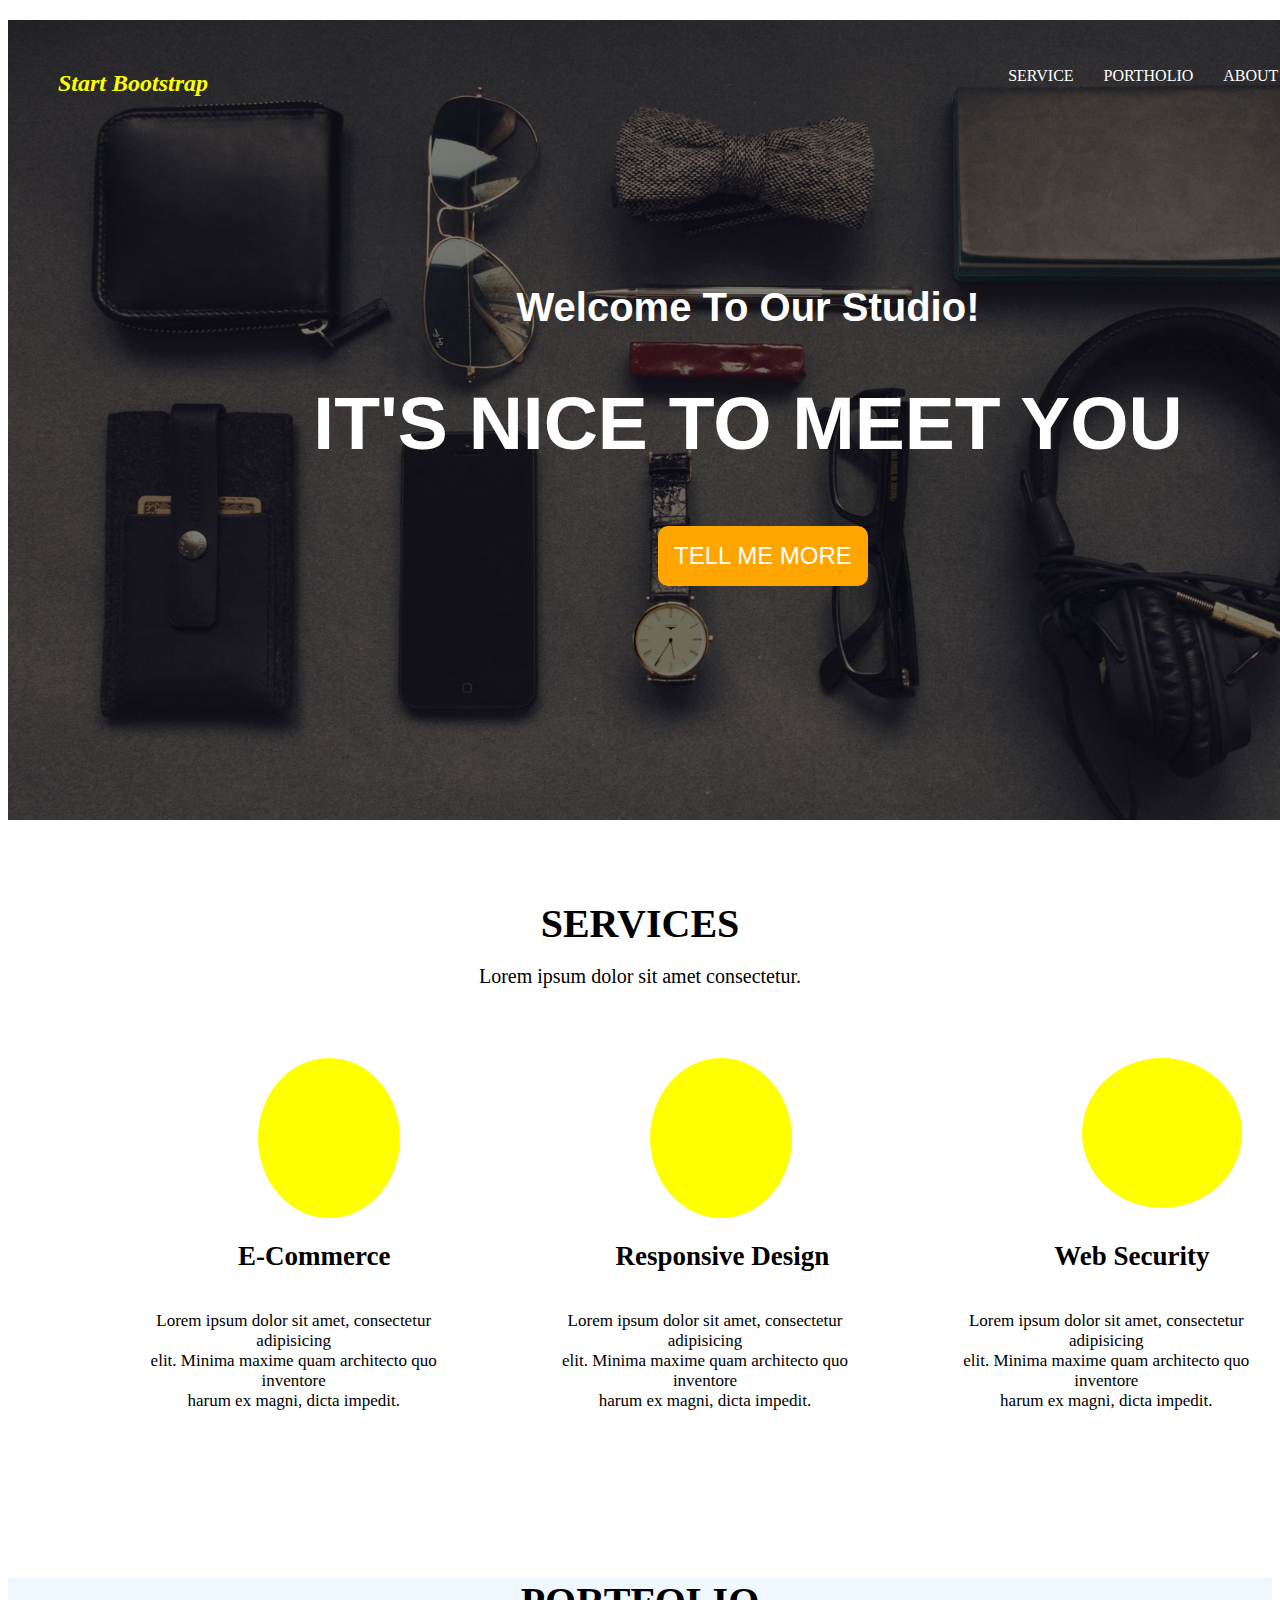
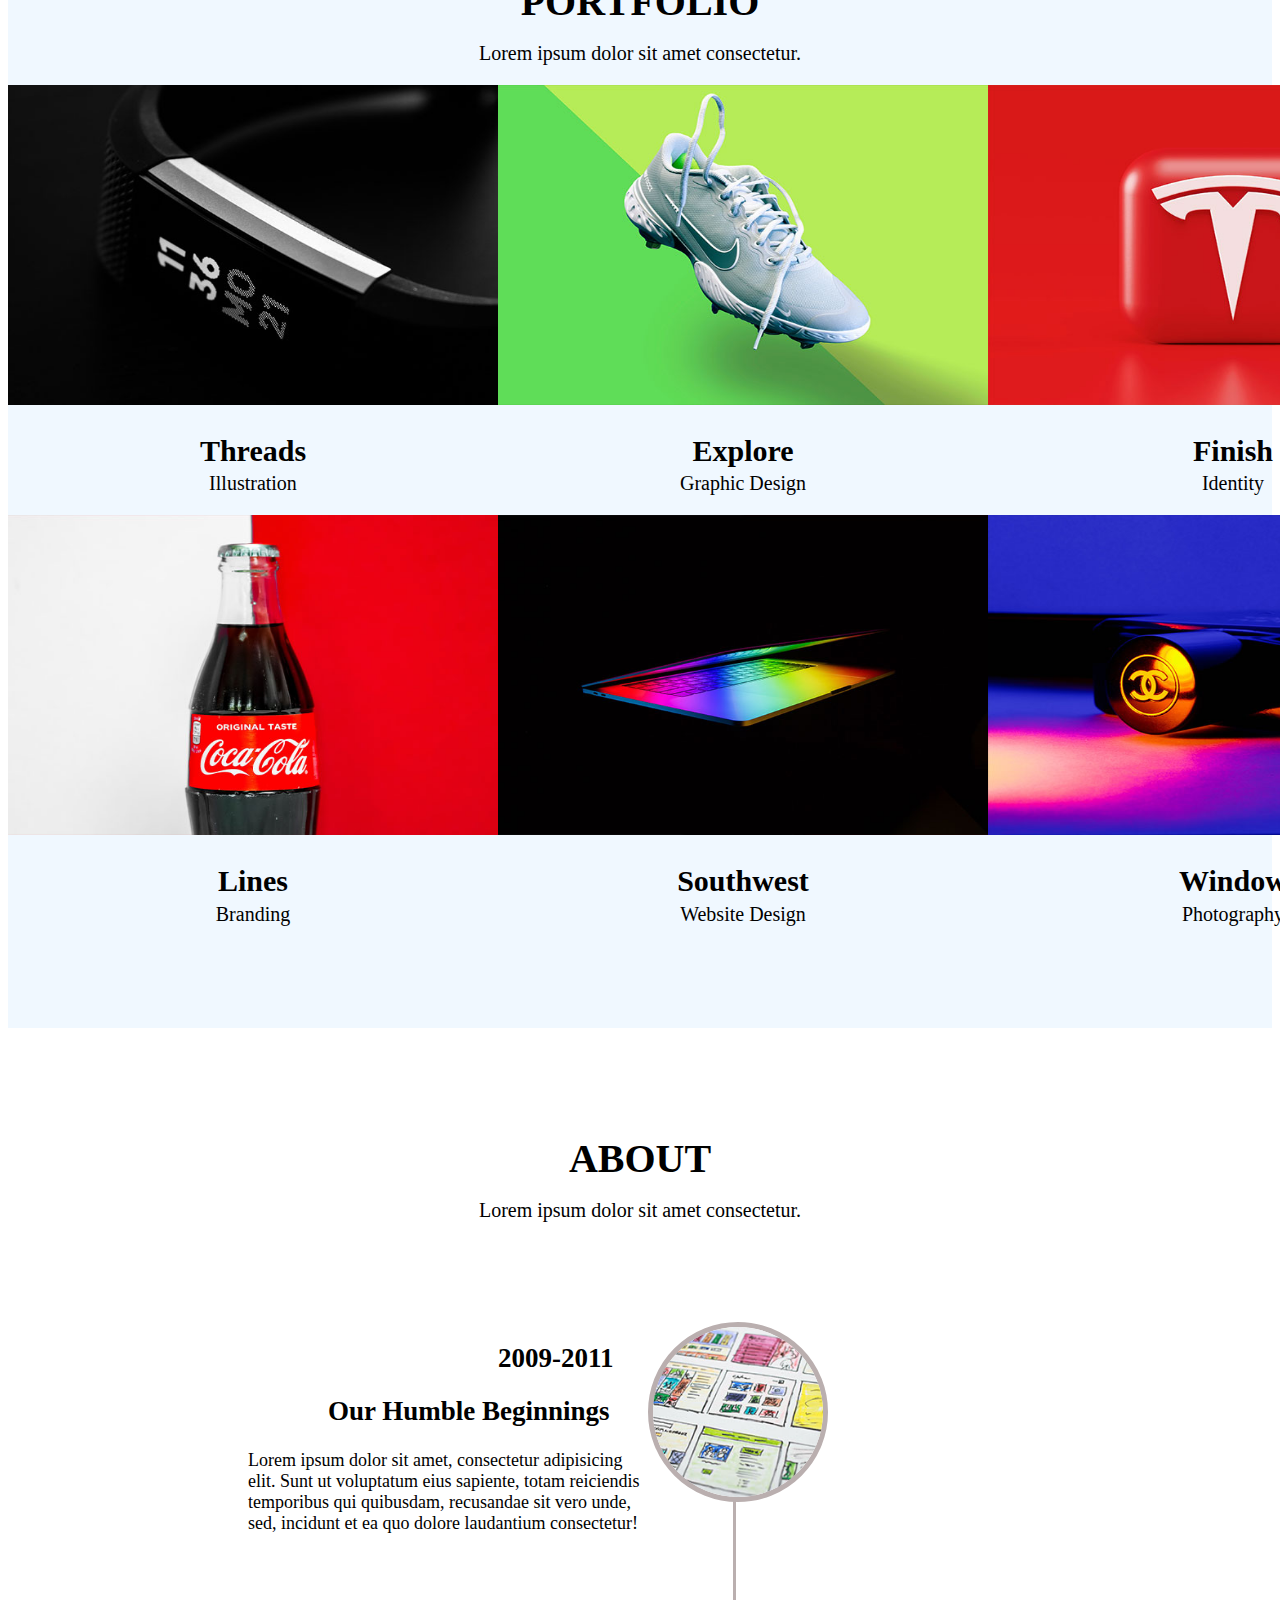
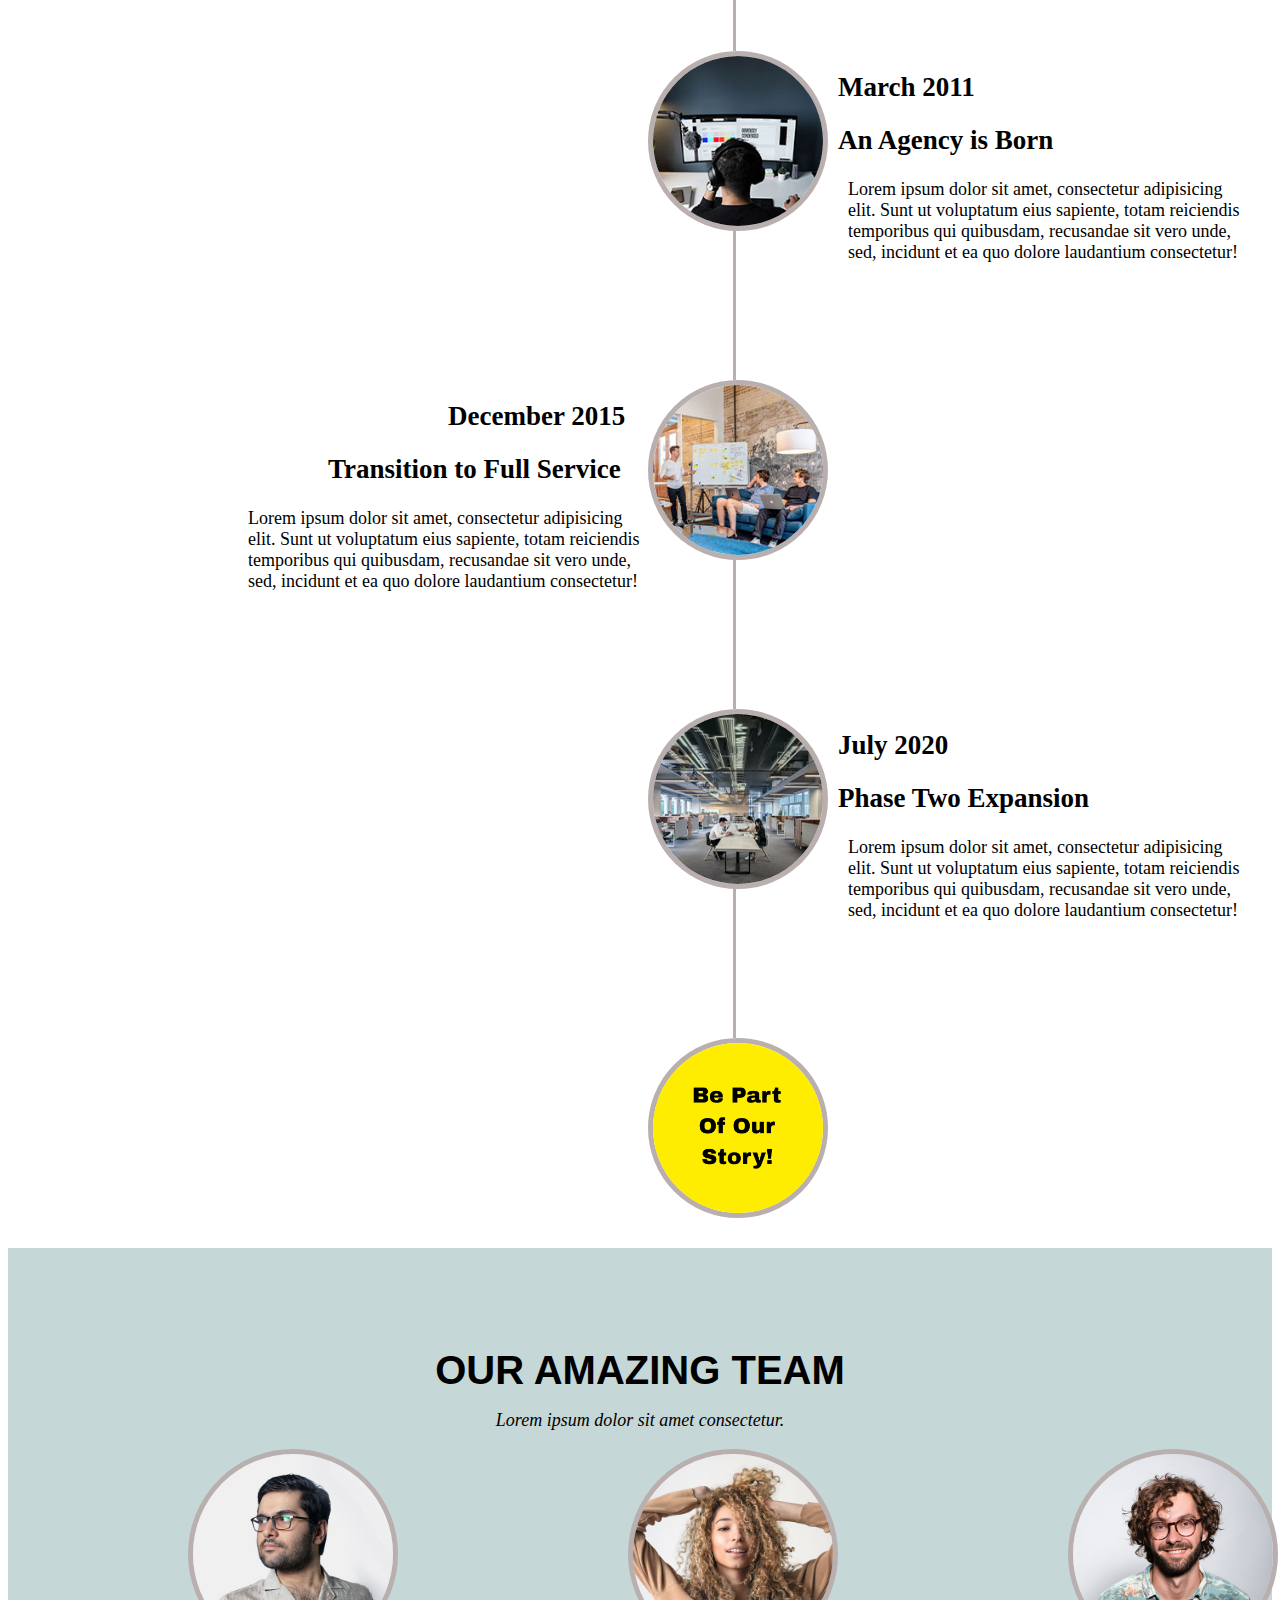
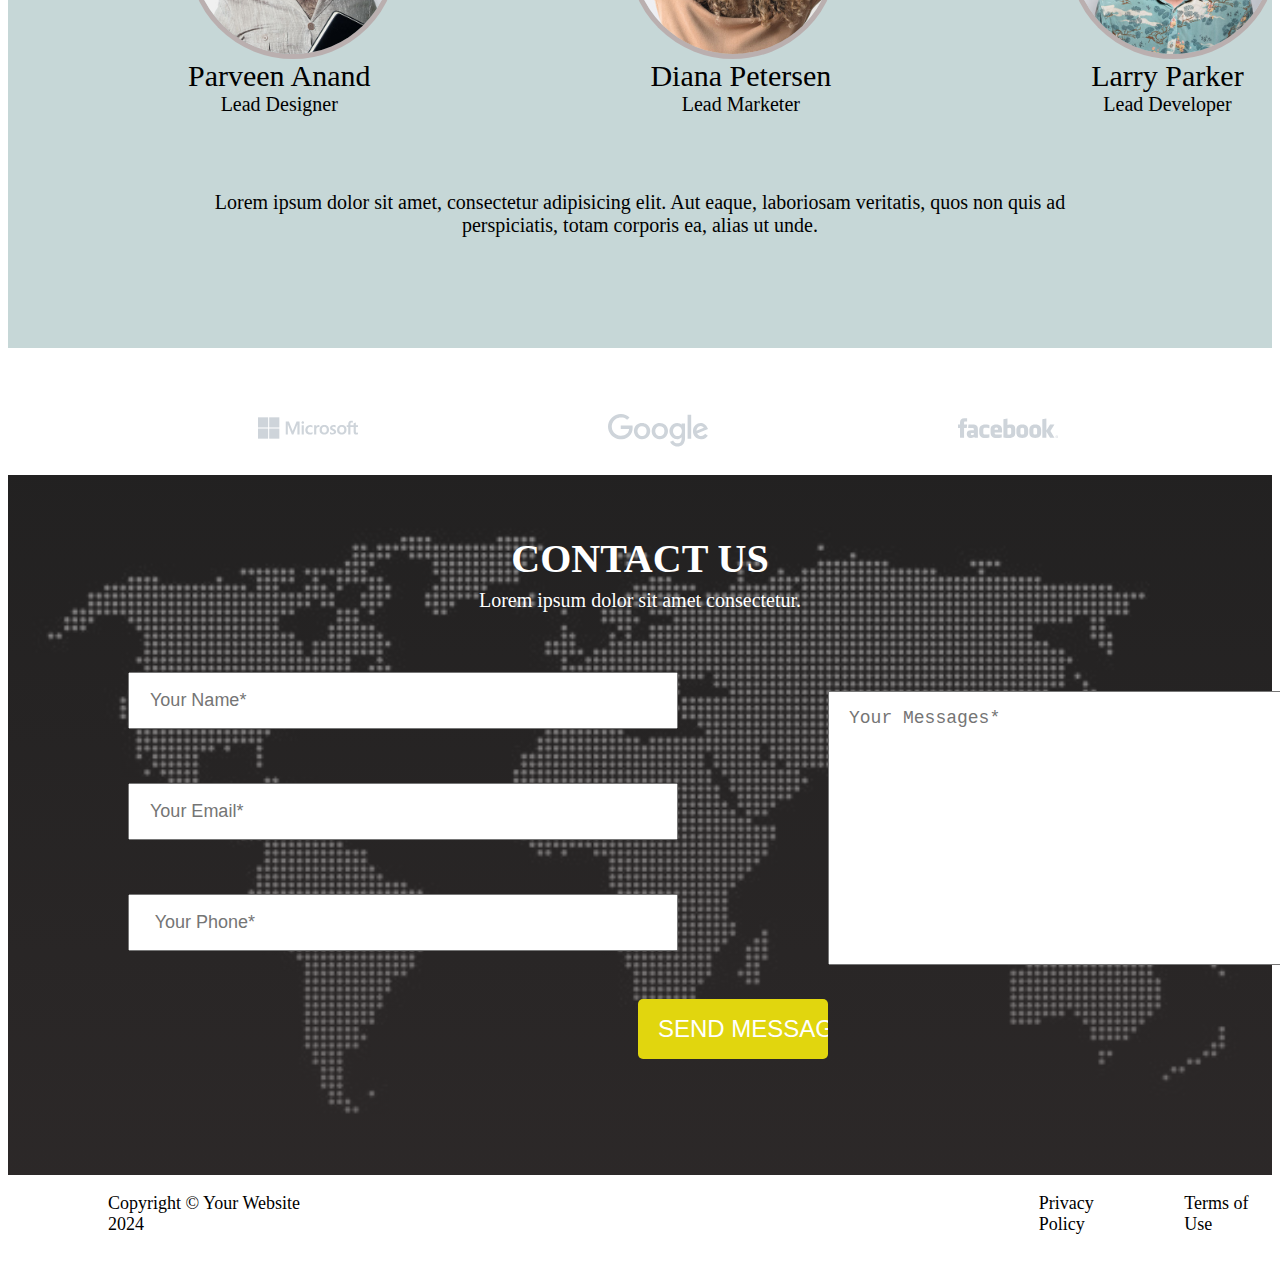
<file: index.html>
<!DOCTYPE html>
<html lang="en">
<head>
    <meta charset="UTF-8">
    <meta name="viewport" content="width=device-width, initial-scale=1.0">
    <title>Document</title>
    <link rel="stylesheet" href="style03.css">
    <link rel="stylesheet" href="https://cdnjs.cloudflare.com/ajax/libs/font-awesome/6.5.2/css/all.min.css" integrity="sha512-SnH5WK+bZxgPHs44uWIX+LLJAJ9/2PkPKZ5QiAj6Ta86w+fsb2TkcmfRyVX3pBnMFcV7oQPJkl9QevSCWr3W6A==" crossorigin="anonymous" referrerpolicy="no-referrer" />
</head>
<body>
    <div id="top">
        <nav>
            <h2 style="transform: translate(50px,50px); color: yellow; font-style: italic;">Start Bootstrap</h2>
            <div>
               <ul class="list">
                    <li>SERVICE</li>
                    <li>PORTHOLIO</li>
                    <li>ABOUT</li>
                    <li>TEAM</li>
                    <li>CONTACT</li>
                </ul>
            </div>
        </nav>
        <h2 class="title">Welcome To Our Studio!</h2>
        <h1 class="title1">IT'S NICE TO MEET YOU</h1>
        <button class="button">TELL ME MORE</button>
    </div>
    <div>
        <h2 class="title2">SERVICES</h2>
        <P class="para">Lorem ipsum dolor sit amet consectetur.</P>
        <div class="list1">
            <div style="margin-left: 250px; background-color: yellow; border-radius: 50%; height: 130px; width: 130px; padding-left: 12px;padding-top: 30px;"><i class="fa-solid fa fa-cart-shopping"></i></div>
            <div style="margin-left: 250px; background-color: yellow; border-radius: 50%; height: 130px; width: 130px; padding-left: 12px;padding-top: 30px;"><i class="fa-solid fa fa-laptop"></i></div>
            <div style="margin-left: 290px; background-color: yellow; border-radius: 50%; height: 130px; width: 130px; padding-left: 30px;padding-top: 20px;"><i class="fa-solid fa-lock"></i></div>
        </div>
        <div class="topic">
            <h2 style="margin-left: 230px;">E-Commerce</h2>
            <h2 style="margin-left: 225px;">Responsive Design</h2>
            <h2 style="margin-left: 225px;">Web Security</h2>
        </div>
        <div class="para2">
            <p style="margin-left: 120px;">Lorem ipsum dolor sit amet, consectetur adipisicing <br> elit. Minima maxime quam architecto quo inventore <br>harum ex magni, dicta impedit.</p>
            <p style="margin-left: 80px;">Lorem ipsum dolor sit amet, consectetur adipisicing <br>elit. Minima maxime quam architecto quo inventore <br>harum ex magni, dicta impedit.</p>
            <p style="margin-left: 70px;">Lorem ipsum dolor sit amet, consectetur adipisicing <br>elit. Minima maxime quam architecto quo inventore <br>harum ex magni, dicta impedit.</p>
        </div>
    </div>
    <div style="background-color: aliceblue; height: 1050px;">
        <h1 class="title3">PORTFOLIO</h1>
        <p class="para3">Lorem ipsum dolor sit amet consectetur.</p>
        <div class="img1">
            <div class="hello1">
                <img src="1.jpg" style="height: 320px; width: 490px;">
                <div>
                    <h2 class="sub1">Threads</h2>
                    <p class="sub2">Illustration</p>
                </div>
                <div class="overlay">
                    <i class="fa-solid fa-plus" style="font-size: 100px; margin-top: 30px;"></i>
                </div>
            </div>
            <div class="hello1">
                <img src="2.jpg" alt="" style="height: 320px; width: 490px;">
                <div>
                    <h2 class="sub1">Explore</h2>
                    <p class="sub2">Graphic Design</p>
                </div>
                <div class="overlay">
                    <i class="fa-solid fa-plus" style="font-size: 100px; margin-top: 30px;"></i>
                </div>
            </div>
            <div class="hello1">
                <img src="3.jpg" alt="" style="height: 320px; width: 490px;">
                <div>
                    <h2 class="sub1">Finish</h2>
                    <p class="sub2">Identity</p>
                </div>
                <div class="overlay">
                    <i class="fa-solid fa-plus" style="font-size: 100px; margin-top: 30px;"></i>
                </div>
            </div>
        </div>
        <div class="img1">
            <div class="hello1">
                <img src="4.jpg" alt="" style="height: 320px; width: 490px;">
                <div>
                    <h2 class="sub1">Lines</h2>
                    <p class="sub2">Branding</p>
                </div>
                <div class="overlay">
                    <i class="fa-solid fa-plus" style="font-size: 100px; margin-top: 30px;"></i>
                </div>
            </div>
            <div class="hello1">
                <img src="5.jpg" alt="" style="height: 320px; width: 490px;">
                <div>
                    <h2 class="sub1">Southwest</h2>
                    <p class="sub2">Website Design</p>
                </div>
                <div class="overlay">
                    <i class="fa-solid fa-plus" style="font-size: 100px; margin-top: 30px;"></i>
                </div>
            </div>
            <div class="hello1">
                <img src="6.jpg" alt="" style="height: 320px; width: 490px;">
                <div>
                    <h2 class="sub1">Window</h2>
                    <p class="sub2">Photography</p>
                </div>
                <div class="overlay">
                    <i class="fa-solid fa-plus" style="font-size: 100px; margin-top: 30px;"></i>
                </div>
            </div>
        </div>
    </div>
    <div>
        <h1 style="text-align: center; font-size: 40px; padding-top: 80px;">ABOUT</h1>
        <p style="text-align: center; font-size: 20px; margin-top: -10px;">Lorem ipsum dolor sit amet consectetur.</p>
        <div class="img4">
            <div><img src="11.jpg" alt="" style=" width: 170px; border-radius: 50%; border: 5px solid rgb(186, 175, 175);"></div>
            <div class="vl"></div>
            <div style="margin-left: -400px; margin-top: -330px; font-size: 18px;">
                <h2 style="margin-left: 250px;">2009-2011</h2>
                <h2 style="margin-left: 80px;">Our Humble Beginnings</h2>
                <p>Lorem ipsum dolor sit amet, consectetur adipisicing<br> elit. Sunt ut voluptatum eius sapiente, totam reiciendis<br> temporibus qui quibusdam, recusandae sit vero unde,<br> sed, incidunt et ea quo dolore laudantium consectetur!</p>
            </div>
        </div>
        <div class="img4">
            <div style="margin-top: -100px;"><img src="22.jpg" style=" width: 170px; border-radius: 50%; border: 5px solid rgb(186, 175, 175);"></div>
            <div class="vl"></div>
            <div style="margin-left: 200px; margin-top: -330px; font-size: 18px;">
                <h2 style="margin-left: -10px;">March 2011</h2>
                <h2 style="margin-left: -10px;">An Agency is Born</h2>
                <p>Lorem ipsum dolor sit amet, consectetur adipisicing<br> elit. Sunt ut voluptatum eius sapiente, totam reiciendis<br> temporibus qui quibusdam, recusandae sit vero unde,<br> sed, incidunt et ea quo dolore laudantium consectetur!</p>
            </div>
        </div>
        <div class="img4">
            <div style="margin-top: -100px;"><img src="33.jpg" style=" width: 170px; border-radius: 50%; border: 5px solid rgb(186, 175, 175);"></div>
            <div class="vl"></div>
            <div style="margin-left: -400px; margin-top: -330px; font-size: 18px;">
                <h2 style="margin-left: 200px;">December 2015</h2>
                <h2 style="margin-left: 80px;">Transition to Full Service</h2>
                <p>Lorem ipsum dolor sit amet, consectetur adipisicing<br> elit. Sunt ut voluptatum eius sapiente, totam reiciendis<br> temporibus qui quibusdam, recusandae sit vero unde,<br> sed, incidunt et ea quo dolore laudantium consectetur!</p>
            </div>
        </div>
        <div class="img4">
            <div style="margin-top: -100px;"><img src="44.jpg" style=" width: 170px; border-radius: 50%; border: 5px solid rgb(186, 175, 175);"></div>
            <div class="vl"></div>
            <div style="margin-left: 200px; margin-top: -330px; font-size: 18px;">
                <h2 style="margin-left: -10px;">July 2020</h2>
                <h2 style="margin-left: -10px;">Phase Two Expansion</h2>
                <p>Lorem ipsum dolor sit amet, consectetur adipisicing<br> elit. Sunt ut voluptatum eius sapiente, totam reiciendis<br> temporibus qui quibusdam, recusandae sit vero unde,<br> sed, incidunt et ea quo dolore laudantium consectetur!</p>
            </div>
        </div>
        <div class="img4">
            <div style="margin-top: -100px;"><img src="55.jpg" alt="" style=" width: 170px; border-radius: 50%; border: 5px solid rgb(186, 175, 175);"></div>
        </div>
    </div>
    <div class="title6">
        <h1 style="text-align: center; font-size: 40px; font-family: Arial, Helvetica, sans-serif; padding-top: 100px;">OUR AMAZING TEAM</h1>
        <p style="text-align: center; font-size: 18px; margin-top: -10px; font-style: italic;">Lorem ipsum dolor sit amet consectetur.</p>
        <div class="img6">
            <img src="111.jpg" alt="" style="height: 200px; border-radius: 50%; border: 5px solid rgb(186, 175, 175); margin-left: 180px;">
            <img src="222.jpg" style="height: 200px; border-radius: 50%; border: 5px solid rgb(186, 175, 175); margin-left: 230px;">
            <img src="333.jpg" style="height: 200px; border-radius: 50%; border: 5px solid rgb(186, 175, 175); margin-left: 230px;">
        </div>
        <div style="display: flex;">
            <div style="margin-left: 180px;">
                <div style="font-size: 30px;">Parveen Anand</div>
                <div style="font-size: 20px; text-align: center;">Lead Designer</div>
                <div style="font-size: 35px; text-align: center; margin-top: 15px;">
                    <i class="fa-brands fa-twitter"></i>
                    <i class="fa-brands fa-facebook"></i>
                    <i class="fa-brands fa-linkedin"></i>
                </div>
            </div>
            <div style="margin-left: 280px;">
                <div style="font-size: 30px;">Diana Petersen</div>
                <div style="font-size: 20px; text-align: center;">Lead Marketer</div>
                <div style="font-size: 35px; text-align: center; margin-top: 15px;">
                    <i class="fa-brands fa-twitter"></i>
                    <i class="fa-brands fa-facebook"></i>
                    <i class="fa-brands fa-linkedin"></i>
                </div>
            </div>
            <div style="margin-left: 260px;">
                <div style="font-size: 30px;">Larry Parker</div>
                <div style="font-size: 20px; text-align: center;">Lead Developer</div>
                <div style="font-size: 35px; text-align: center; margin-top: 15px;">
                    <i class="fa-brands fa-twitter"></i>
                    <i class="fa-brands fa-facebook"></i>
                    <i class="fa-brands fa-linkedin"></i>
                </div>
            </div>
        </div>
        <div style="text-align: center; font-size: 20px; margin-top: 60px;">Lorem ipsum dolor sit amet, consectetur adipisicing elit. Aut eaque, laboriosam veritatis, quos non quis ad <br> perspiciatis, totam corporis ea, alias ut unde.</div>
    </div>
    <div class="img9">
        <img src="microsoft.svg" alt="" style="margin-left: 250px;">
        <img src="google.svg" style="margin-left: 250px;">
        <img src="facebook.svg" style="margin-left: 250px;">
        <img src="ibm.svg" style="margin-left: 250px;">
    </div>
    <div class="bgimg1">
        <h1 style="text-align: center; color: white; padding-top: 60px; font-size: 40px;">CONTACT US</h1>
        <p style="text-align: center; color: white; font-size: 20px; margin-top: -20px;">Lorem ipsum dolor sit amet consectetur.</p>
        <div style="padding-top: 40px;">
            <form>
                <input type="text" id="fname" name="firstname" placeholder="Your Name*" style="margin-left: 120px; font-size: 18px; width: 40%; padding: 16px 20px;"> <br><br><br><br>
                <input type="text" id="email" name="" placeholder="Your Email*" style="margin-left: 120px; font-size: 18px; width: 40%; padding: 16px 20px;"> <br> <br><br><br>
                <input type="number" id="number" name="" placeholder=" Your Phone*" style="margin-left: 120px; font-size: 18px; width: 40%; padding: 16px 20px;">
                <div>
                    <!-- <textarea name="textarea" id="" cols="30" rows="7" placeholder="Your Messages*" style="margin-left: 820px; margin-top: -500px; font-size: 18px; width: 40%; padding: 70px 20px;"></textarea> -->
                    <textarea name="textarea" id="" cols="30" rows="12" placeholder="Your Messages*" style="margin-left: 820px; font-size: 18px; margin-top: -500px; width: 40%; padding: 16px 20px;"></textarea>
                </div>
                <input type="submit" value="SEND MESSAGE">
            </form>
        </div>
    </div>
    <div style="display: flex; font-size: 18px; margin-left: 100px;">
        <p>Copyright © Your Website 2024</p>
        <div class="final">
            <i class="fa-brands fa-twitter"></i>
            <i class="fa-brands fa-facebook"></i>
            <i class="fa-brands fa-linkedin"></i>
        </div>
        <p style="margin-left: 400px; cursor: pointer;">Privacy Policy</p>
        <p style="margin-left: 50px; cursor: pointer;">Terms of Use</p>
    </div>
</body>
</html>
</file>
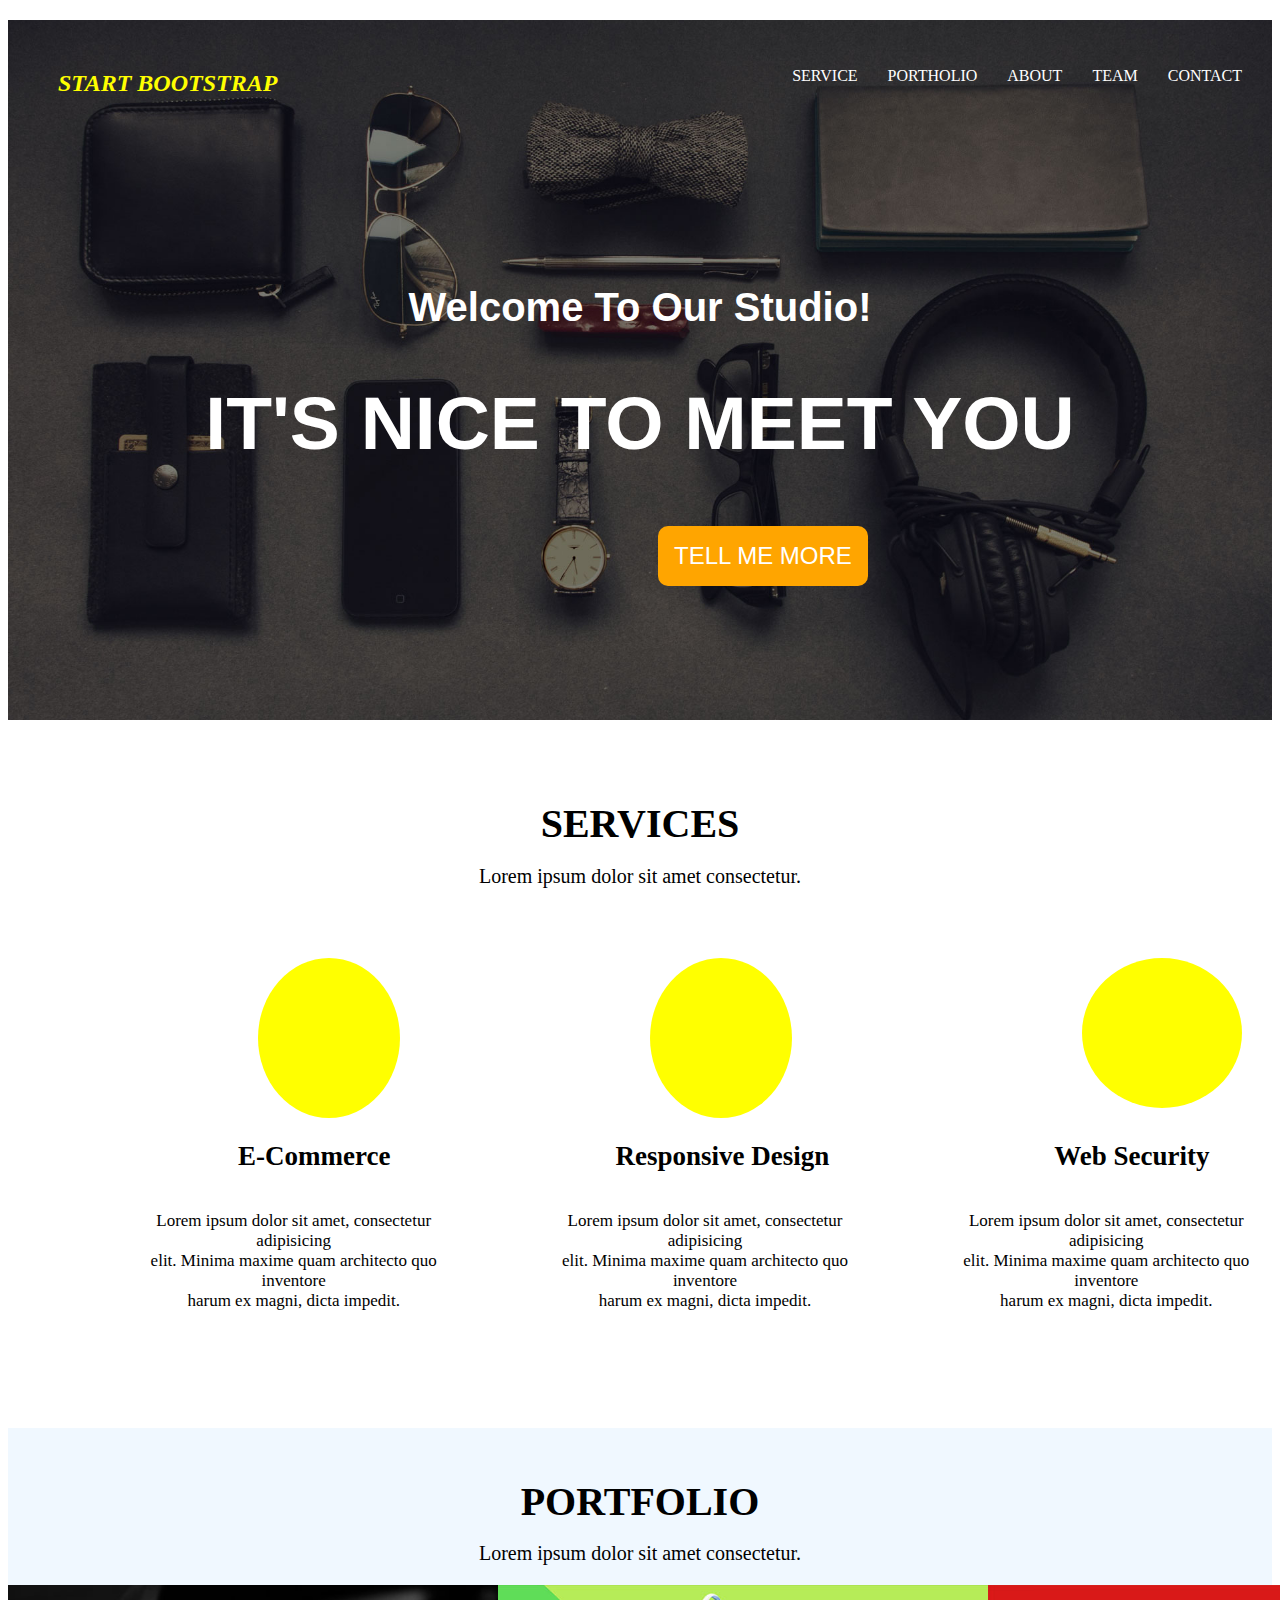
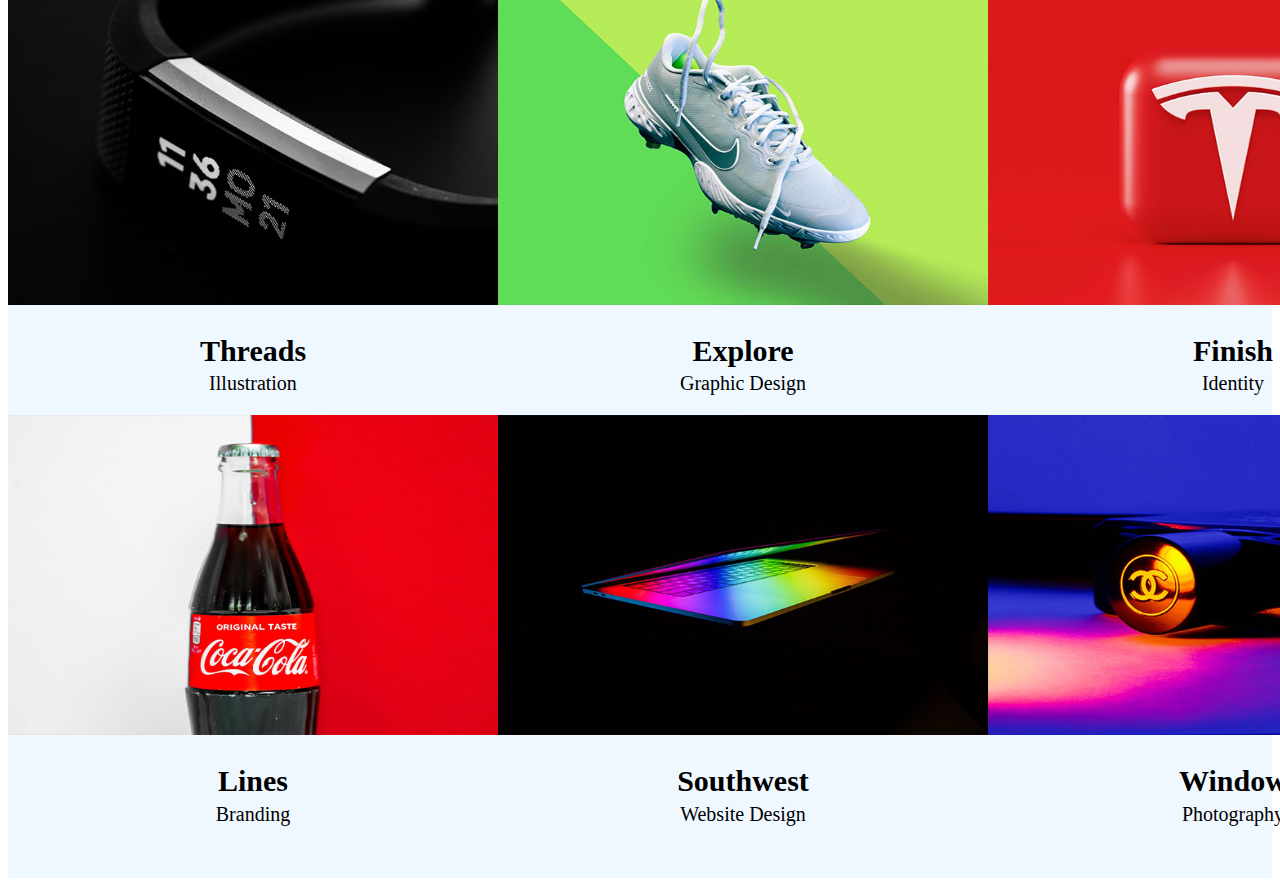
<file: taskmodel.html>
<!DOCTYPE html>
<html lang="en">
<head>
    <meta charset="UTF-8">
    <meta name="viewport" content="width=device-width, initial-scale=1.0">
    <title>Document</title>
    <link rel="stylesheet" href="taskmodel.css">
    <link rel="stylesheet" href="https://cdnjs.cloudflare.com/ajax/libs/font-awesome/6.5.2/css/all.min.css" integrity="sha512-SnH5WK+bZxgPHs44uWIX+LLJAJ9/2PkPKZ5QiAj6Ta86w+fsb2TkcmfRyVX3pBnMFcV7oQPJkl9QevSCWr3W6A==" crossorigin="anonymous" referrerpolicy="no-referrer" />
</head>
<body>
    <div id="top">
        <nav>
            <h2 style="transform: translate(50px,50px); color: yellow; font-style: italic;">START BOOTSTRAP</h2>
            <div>
                <ul class="list">
                    <li>SERVICE</li>
                    <li>PORTHOLIO</li>
                    <li>ABOUT</li>
                    <li>TEAM</li>
                    <li>CONTACT</li>
                </ul>
            </div>
        </nav>
        <h2 class="title">Welcome To Our Studio!</h2>
        <h1 class="title1">IT'S NICE TO MEET YOU</h1>
        <button class="button">TELL ME MORE</button>
    </div>
    <div>
        <h2 class="title2">SERVICES</h2>
        <P class="para">Lorem ipsum dolor sit amet consectetur.</P>
        <div class="list1">
            <div style="margin-left: 250px; background-color: yellow; border-radius: 50%; height: 130px; width: 130px; padding-left: 12px;padding-top: 30px;"><i class="fa-solid fa fa-cart-shopping"></i></div>
            <div style="margin-left: 250px; background-color: yellow; border-radius: 50%; height: 130px; width: 130px; padding-left: 12px;padding-top: 30px;"><i class="fa-solid fa fa-laptop"></i></div>
            <div style="margin-left: 290px; background-color: yellow; border-radius: 50%; height: 130px; width: 130px; padding-left: 30px;padding-top: 20px;"><i class="fa-solid fa-lock"></i></div>
        </div>
        <div class="topic">
            <h2 style="margin-left: 230px;">E-Commerce</h2>
            <h2 style="margin-left: 225px;">Responsive Design</h2>
            <h2 style="margin-left: 225px;">Web Security</h2>
        </div>
        <div class="para2">
            <p style="margin-left: 120px;">Lorem ipsum dolor sit amet, consectetur adipisicing <br> elit. Minima maxime quam architecto quo inventore <br>harum ex magni, dicta impedit.</p>
            <p style="margin-left: 80px;">Lorem ipsum dolor sit amet, consectetur adipisicing <br>elit. Minima maxime quam architecto quo inventore <br>harum ex magni, dicta impedit.</p>
            <p style="margin-left: 70px;">Lorem ipsum dolor sit amet, consectetur adipisicing <br>elit. Minima maxime quam architecto quo inventore <br>harum ex magni, dicta impedit.</p>
        </div>
    </div>
    <div style="background-color: aliceblue; height: 1050px; margin-top: 100px;">
        <h1 class="title3">PORTFOLIO</h1>
        <p class="para3">Lorem ipsum dolor sit amet consectetur.</p>
        <div class="img1">
            <div class="hello1">
                <img src="1.jpg" style="height: 320px; width: 490px;">
                <div>
                    <h2 class="sub1">Threads</h2>
                    <p class="sub2">Illustration</p>
                </div>
                <div class="overlay">
                    <i class="fa-solid fa-plus" style="font-size: 100px; margin-top: 30px;"></i>
                </div>
            </div>
            <div class="hello1">
                <img src="2.jpg" alt="" style="height: 320px; width: 490px;">
                <div>
                    <h2 class="sub1">Explore</h2>
                    <p class="sub2">Graphic Design</p>
                </div>
                <div class="overlay">
                    <i class="fa-solid fa-plus" style="font-size: 100px; margin-top: 30px;"></i>
                </div>
            </div>
            <div class="hello1">
                <img src="3.jpg" alt="" style="height: 320px; width: 490px;">
                <div>
                    <h2 class="sub1">Finish</h2>
                    <p class="sub2">Identity</p>
                </div>
                <div class="overlay">
                    <i class="fa-solid fa-plus" style="font-size: 100px; margin-top: 30px;"></i>
                </div>
            </div>
        </div>
        <div class="img1">
            <div class="hello1">
                <img src="4.jpg" alt="" style="height: 320px; width: 490px;">
                <div>
                    <h2 class="sub1">Lines</h2>
                    <p class="sub2">Branding</p>
                </div>
                <div class="overlay">
                    <i class="fa-solid fa-plus" style="font-size: 100px; margin-top: 30px;"></i>
                </div>
            </div>
            <div class="hello1">
                <img src="5.jpg" alt="" style="height: 320px; width: 490px;">
                <div>
                    <h2 class="sub1">Southwest</h2>
                    <p class="sub2">Website Design</p>
                </div>
                <div class="overlay">
                    <i class="fa-solid fa-plus" style="font-size: 100px; margin-top: 30px;"></i>
                </div>
            </div>
            <div class="hello1">
                <img src="6.jpg" alt="" style="height: 320px; width: 490px;">
                <div>
                    <h2 class="sub1">Window</h2>
                    <p class="sub2">Photography</p>
                </div>
                <div class="overlay">
                    <i class="fa-solid fa-plus" style="font-size: 100px; margin-top: 30px;"></i>
                </div>
            </div>
        </div>
        </div>
        
    </div>
</body>
</html>
</file>
<file: style03.css>
#top{
    background-image: url("header-bg.jpg");
    height: 800px;
    width: 1480px;
    background-position: center;
    background-repeat: no-repeat;
    background-size: cover;
    position: relative;
}
.list{
    display: flex;
    flex-direction: row;
    justify-content: flex-end;
}
ul li{
    padding-right: 30px; 
    color: white;
    font-size: medium;
    transition-duration: 0s;
}
ul{
    text-decoration: none;
    list-style: none;
}
li:hover{
   color: yellow;
   cursor: pointer;
}
.title{
    margin-top: 200px;
    text-align: center;
    color: white;
    font-size: 40px;
    font-family: 'Trebuchet MS', 'Lucida Sans Unicode', 'Lucida Grande', 'Lucida Sans', Arial, sans-serif;
}
.title1{
    text-align: center;
    color: white;
    font-size: 75px;
    font-family: 'Trebuchet MS', 'Lucida Sans Unicode', 'Lucida Grande', 'Lucida Sans', Arial, sans-serif;
}
.button{
    margin-top: 10px;
    margin-left: 650px;
    background-color: orange;
    color: white;
    font-size: 24px;
    padding: 16px;
    border-radius: 10px;
    transition-duration: 0.4s;
    border:none;
}
.button:hover{
    background-color: rgb(153, 140, 140);

}
.title2{
    font-size: 40px;
    margin-top: 80px;
    text-align: center;
}
.para{
    font-size: 20px;
    text-align: center;
    margin-top: -15px;
}
.list1{
    font-size: 100px;
    color: white;
    display: flex;
    margin-top: 70px;
}
.topic{
    display: flex;
    font-size: 18px;
}
.para2{
    display: flex;
    font-size: 17px;
    text-align: center;
}
.title3{
    text-align: center;
    font-size: 40px;
    margin-top: 150px;
}
.para3{
    text-align: center;
    font-size: 20px;
    margin-top: -10px;
}
.img1{
    display: flex;
}
.sub1{
    text-align: center;
    font-size: 30px;
}
.sub2{
    text-align: center;
    font-size: 20px;
    margin-top: -20px;
}
.hello1{
    position: relative;
}
.overlay{
    position: absolute;
    top: 0;
    bottom: 0;
    left: 0;
    right: 0;
    height: 56%;
    width: 100%;
    opacity: 0;
    transition: .5s ease;
    background-color: rgba(255, 166, 0, 0.618);
    text-align: center;
    color: white;
    padding-top: 80px;
}
.hello1:hover .overlay{
    opacity: 1;
}
.img4{
    display: grid;
    margin-left: 640px;
    margin-top: 100px;
}
.vl {
    border-left: 3px solid rgb(186, 175, 175);
    height: 150px;
    margin-left: 85px;
    margin-top: -5px;
  }
.title6{
    background-color:rgb(198, 215, 215);
    height: 700px;
}
.img6{
    display: flex;
}
.img9{
    display: flex; 
    width: 350px;
    margin-top: 60px;

}
.bgimg1{
    background-image: linear-gradient(rgba(58, 56, 56, 0.584),rgba(59, 54, 54, 0.742)), url("map2.jpg");
    min-height: 700px;
    background-position: center;
    background-repeat: no-repeat;
    background-size: cover;
    position: relative;
}
input[type=submit] {
    width: 15%;
    background-color: #e1d60e;
    color: white;
    padding: 16px 20px;
    margin: 8px 0;
    border: none;
    border-radius: 5px;
    cursor: pointer;
    margin-left: 630px;
    font-size: 24px;
    margin-top: 30px;
}
input[type=text]:focus {
    border: 2px solid yellow;
    background-color: aliceblue;
    outline: none;
}
input[type=number]:focus {
    border: 2px solid yellow;
    background-color: aliceblue;
    outline: none;
}
textarea[name="textarea"]:focus{
    border: 2px solid yellow;
    background-color: aliceblue;
    outline: none;
}
.final{
    font-size: 35px; 
    margin-left: 320px; 
    margin-top: 15px;
    cursor: pointer;
}
</file>
<file: taskmodel.css>
#top{
    background-image: url("header-bg.jpg");
    height: 700px;
    background-position: center;
    background-repeat: no-repeat;
    background-size: cover;
    position: relative;
}
.list{
    display: flex;
    flex-direction: row;
    justify-content: flex-end;
}
ul li{
    padding-right: 30px; 
    color: white;
    font-size: medium;
    transition-duration: 0s;
}
ul{
    text-decoration: none;
    list-style: none;
}
li:hover{
    color: yellow;
    cursor: pointer;
}
.title{
    margin-top: 200px;
    text-align: center;
    color: white;
    font-size: 40px;
    font-family: 'Trebuchet MS', 'Lucida Sans Unicode', 'Lucida Grande', 'Lucida Sans', Arial, sans-serif;
}
.title1{
    text-align: center;
    color: white;
    font-size: 75px;
    font-family: 'Trebuchet MS', 'Lucida Sans Unicode', 'Lucida Grande', 'Lucida Sans', Arial, sans-serif;
}
.button{
    margin-top: 10px;
    margin-left: 650px;
    background-color: orange;
    color: white;
    font-size: 24px;
    padding: 16px;
    border-radius: 10px;
    transition-duration: 0.4s;
    border:none;
}
.button:hover{
    background-color: rgb(153, 140, 140);

}
.title2{
    font-size: 40px;
    margin-top: 80px;
    text-align: center;
}
.para{
    font-size: 20px;
    text-align: center;
    margin-top: -15px;
}
.list1{
    font-size: 100px;
    color: white;
    display: flex;
    margin-top: 70px;
}
.topic{
    display: flex;
    font-size: 18px;
}
.para2{
    display: flex;
    font-size: 17px;
    text-align: center;
}
.title3{
    text-align: center;
    font-size: 40px;
    padding-top: 50px;
}
.para3{
    text-align: center;
    font-size: 20px;
    margin-top: -10px;
}
.img1{
    display: flex;
}
.sub1{
    text-align: center;
    font-size: 30px;
}
.sub2{
    text-align: center;
    font-size: 20px;
    margin-top: -20px;
}
.hello1{
    position: relative;
}
.overlay{
    position: absolute;
    top: 0;
    bottom: 0;
    left: 0;
    right: 0;
    height: 56%;
    width: 100%;
    opacity: 0;
    transition: .5s ease;
    background-color: rgba(255, 166, 0, 0.618);
    text-align: center;
    color: white;
    padding-top: 80px;
}
.hello1:hover .overlay{
    opacity: 1;
}
</file>
